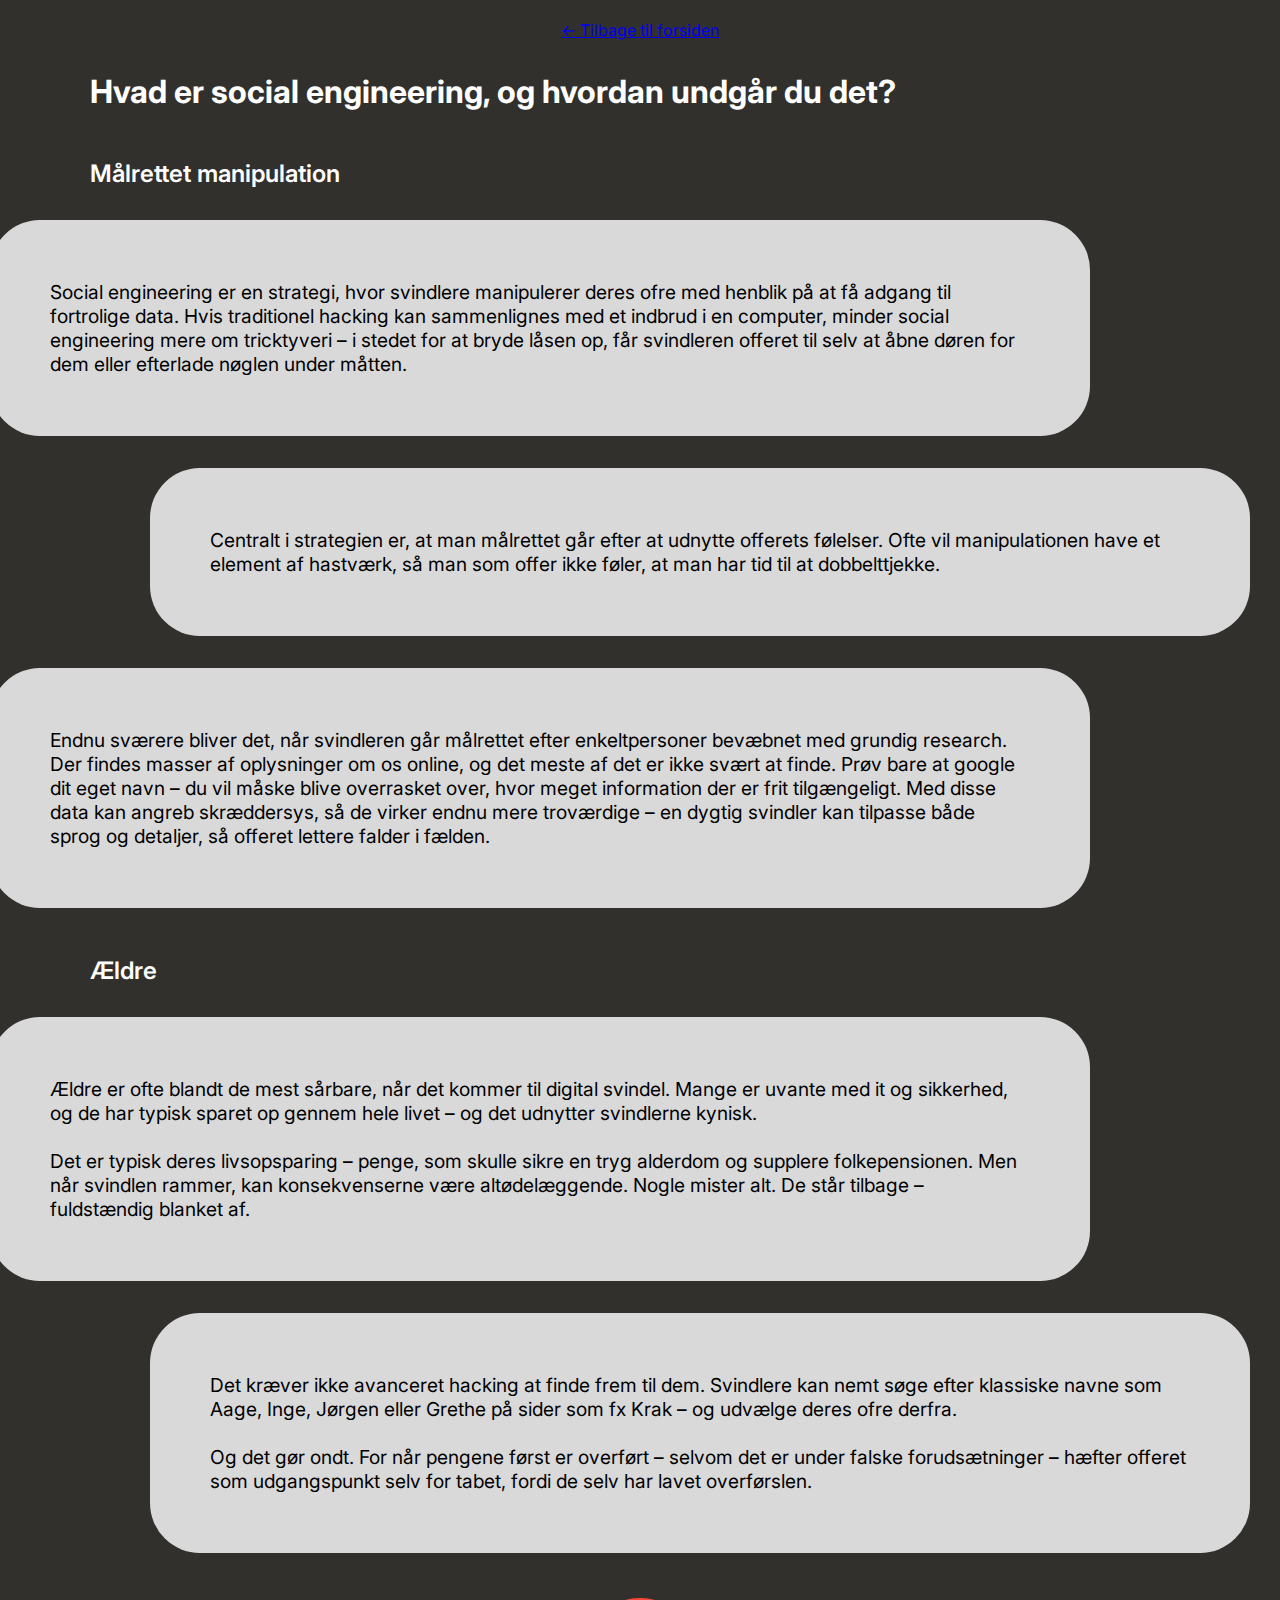
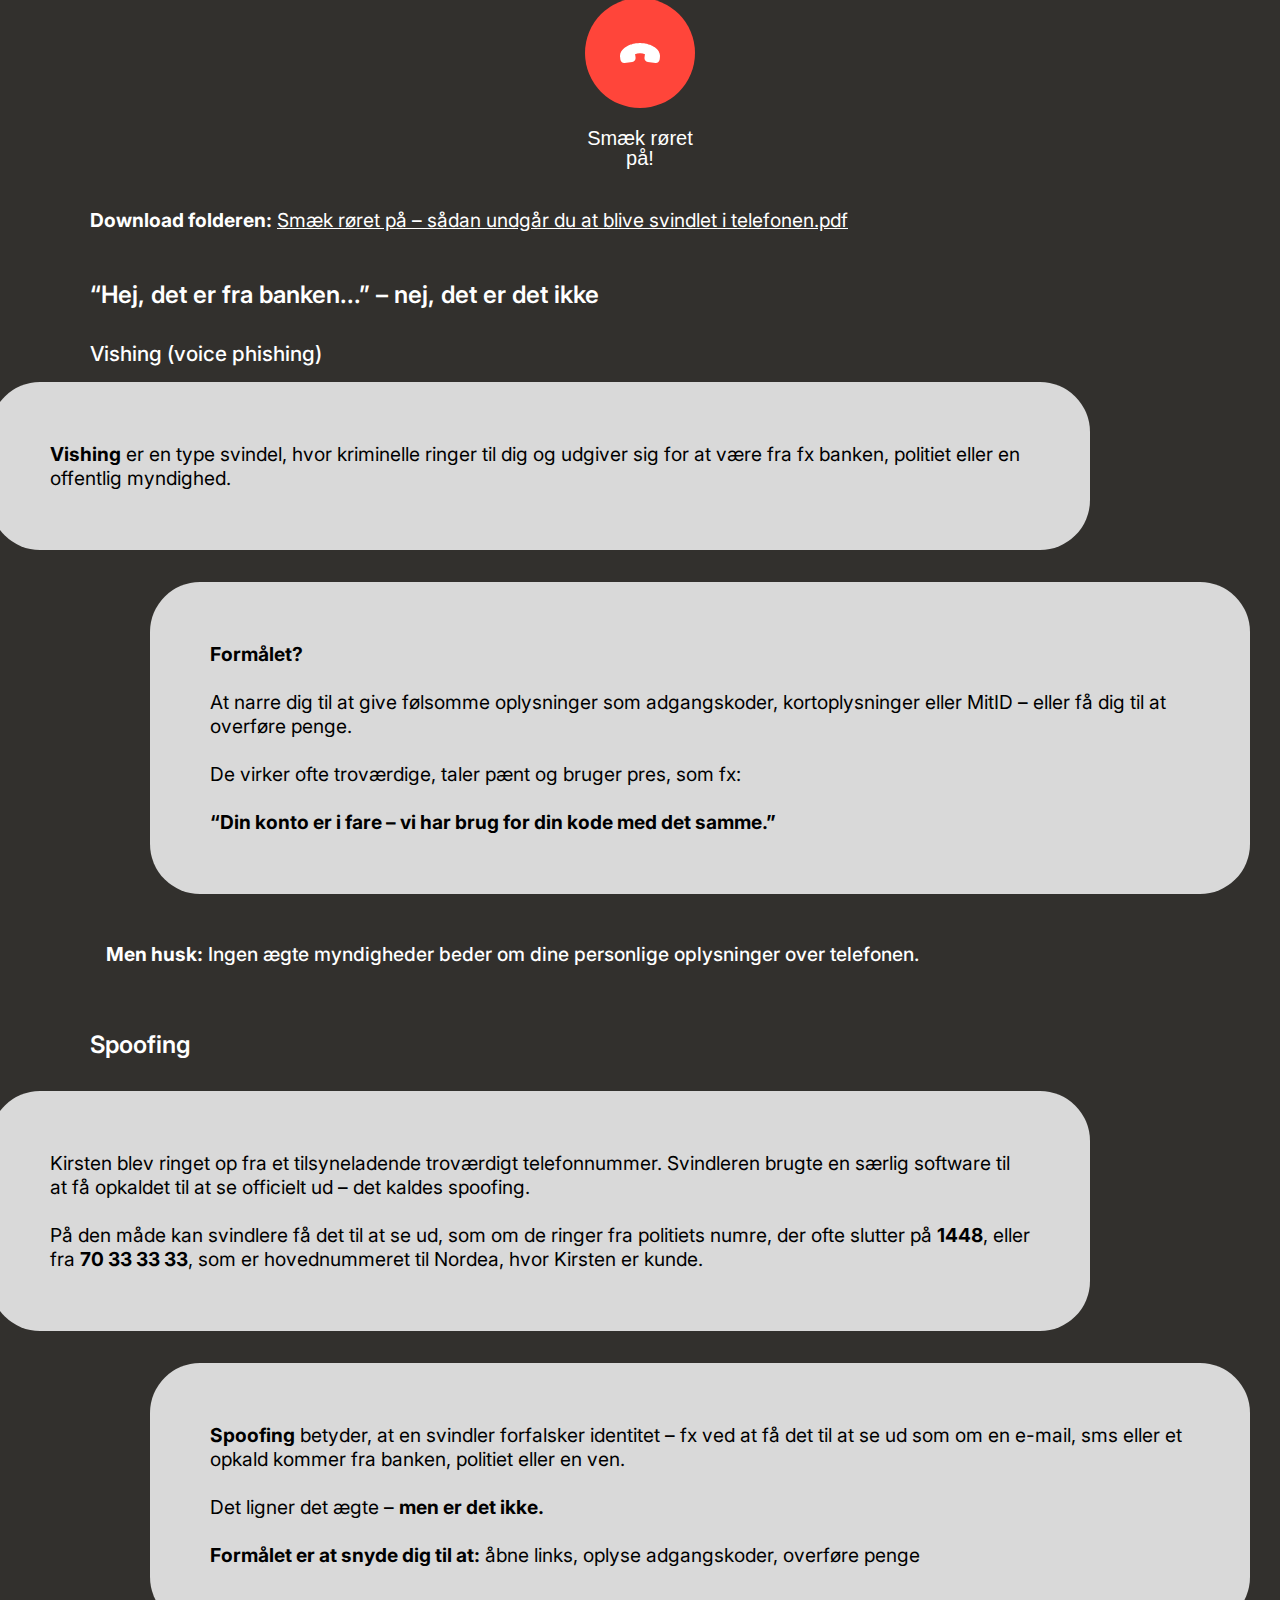
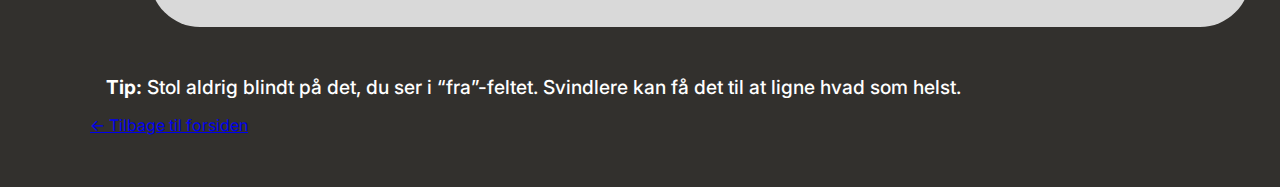
<file: info.html>
<!DOCTYPE html>
<html lang="da">
<head>
  <meta charset="UTF-8">
  <meta http-equiv="X-UA-Compatible" content="IE=edge">
  <meta name="viewport" content="width=device-width, initial-scale=1.0">
  <title>Social engineering og vishing</title>
  <script src="js/vishing.js" defer></script>
  <link rel="stylesheet" href="css/style.css">
  <link rel="preconnect" href="https://fonts.googleapis.com">
  <link rel="preconnect" href="https://fonts.gstatic.com" crossorigin>
  <link href="https://fonts.googleapis.com/css2?family=Inter:wght@400;500;600;700&display=swap" rel="stylesheet">
</head>
<body>
  <main>
    <!-- INFO SIDE -->

    <div class="back-btn">
        <a href="index.html">← Tilbage til forsiden</a>
      </div>
    <!-- Intro til social engineering -->
    <section class="info-page">
      <h1>Hvad er social engineering, og hvordan undgår du det?</h1>
      <h2>Målrettet manipulation</h2>

      <div class="card">
        <p>Social engineering er en strategi, hvor svindlere manipulerer deres ofre med henblik på at få adgang til fortrolige data. Hvis traditionel hacking kan sammenlignes med et indbrud i en computer, minder social engineering mere om tricktyveri – i stedet for at bryde låsen op, får svindleren offeret til selv at åbne døren for dem eller efterlade nøglen under måtten.</p>
      </div>

      <div class="card">
        <p>Centralt i strategien er, at man målrettet går efter at udnytte offerets følelser. Ofte vil manipulationen have et element af hastværk, så man som offer ikke føler, at man har tid til at dobbelttjekke.</p>
      </div>

      <div class="card">
        <p>Endnu sværere bliver det, når svindleren går målrettet efter enkeltpersoner bevæbnet med grundig research. Der findes masser af oplysninger om os online, og det meste af det er ikke svært at finde. Prøv bare at google dit eget navn – du vil måske blive overrasket over, hvor meget information der er frit tilgængeligt. Med disse data kan angreb skræddersys, så de virker endnu mere troværdige – en dygtig svindler kan tilpasse både sprog og detaljer, så offeret lettere falder i fælden.</p>
      </div>

      <!-- Ældre -->
      <h2>Ældre</h2>

      <div class="card">
        <p>
          Ældre er ofte blandt de mest sårbare, når det kommer til digital svindel. Mange er uvante med it og sikkerhed, og de har typisk sparet op gennem hele livet – og det udnytter svindlerne kynisk.<br><br>
          Det er typisk deres livsopsparing – penge, som skulle sikre en tryg alderdom og supplere folkepensionen. Men når svindlen rammer, kan konsekvenserne være altødelæggende. Nogle mister alt. De står tilbage – fuldstændig blanket af.
        </p>
      </div>

      <div class="card">
        <p>
          Det kræver ikke avanceret hacking at finde frem til dem. Svindlere kan nemt søge efter klassiske navne som Aage, Inge, Jørgen eller Grethe på sider som fx Krak – og udvælge deres ofre derfra.<br><br>
          Og det gør ondt. For når pengene først er overført – selvom det er under falske forudsætninger – hæfter offeret som udgangspunkt selv for tabet, fordi de selv har lavet overførslen.
        </p>
      </div>

      <div class="decline-btn-ending">
        <button aria-label="Rød inaktiv knap" class="decline-btn-ending">
        <span class="circle-bg">
        <img src="icons/declinephone.svg" alt="Ikon af telefon, når opkald afvises">
      </span>
        <span class="button-label">Smæk røret på!</span>
      </button>
      </div>

      <div class="download">
        <p><strong>Download folderen:</strong> <a href="docs/Smæk røret på – sådan undgår du at blive svindlet i telefonen.pdf" target="_blank">Smæk røret på – sådan undgår du at blive svindlet i telefonen.pdf</a></p>
      </div>

      <!-- Vishing -->
      <h2>“Hej, det er fra banken...” – nej, det er det ikke</h2>
      <h3>Vishing (voice phishing)</h3>

      <div class="card">
        <p><strong>Vishing</strong> er en type svindel, hvor kriminelle ringer til dig og udgiver sig for at være fra fx banken, politiet eller en offentlig myndighed.</p>
      </div>

      <div class="card">
        <p>
          <strong>Formålet?</strong><br><br>
          At narre dig til at give følsomme oplysninger som adgangskoder, kortoplysninger eller MitID – eller få dig til at overføre penge.<br><br>
          De virker ofte troværdige, taler pænt og bruger pres, som fx:<br><br>
          <strong>“Din konto er i fare – vi har brug for din kode med det samme.”</strong>
        </p>
      </div>

      <p class="note"><strong>Men husk:</strong> Ingen ægte myndigheder beder om dine personlige oplysninger over telefonen.</p>

      <!-- Spoofing -->
      <h2>Spoofing</h2>

      <div class="card">
        <p>
          Kirsten blev ringet op fra et tilsyneladende troværdigt telefonnummer. Svindleren brugte en særlig software til at få opkaldet til at se officielt ud – det kaldes spoofing.<br><br>
          På den måde kan svindlere få det til at se ud, som om de ringer fra politiets numre, der ofte slutter på <strong>1448</strong>, eller fra <strong>70 33 33 33</strong>, som er hovednummeret til Nordea, hvor Kirsten er kunde.
        </p>
      </div>

      <div class="card">
        <p>
          <strong>Spoofing</strong> betyder, at en svindler forfalsker identitet – fx ved at få det til at se ud som om en e-mail, sms eller et opkald kommer fra banken, politiet eller en ven.<br><br>
          Det ligner det ægte – <strong>men er det ikke.</strong><br><br>
          <strong>Formålet er at snyde dig til at:</strong> åbne links, oplyse adgangskoder, overføre penge
        </p>
      </div>

      <p class="note"><strong>Tip:</strong> Stol aldrig blindt på det, du ser i “fra”-feltet. Svindlere kan få det til at ligne hvad som helst.</p>

      <!-- Tilbage-knap -->
      <div class="back-btn">
        <a href="index.html">← Tilbage til forsiden</a>
      </div>

    </section>
  </main>
</body>
</html>
</file>
<file: css/style.css>
@charset "UTF-8";
/*Variables*/
/* ---------------------- GLOBAL STYLING ---------------------- */
/* Grundlæggende opsætning af hele dokumentet */
html {
  box-sizing: border-box;
}

*, *::before, *::after {
  box-sizing: inherit;
  margin: 0;
  padding: 0;
}

html, body {
  min-height: 100dvh;
  margin: 0;
  padding: 0;
  font-family: "Inter", sans-serif;
}

main {
  display: flex;
  flex-direction: column;
  align-items: center;
  justify-content: flex-start;
  min-height: 100dvh;
  background-color: #32302D;
  padding: 20px;
}

.intro-page,
.call-page-start,
.phone {
  overflow: hidden;
  min-height: 100dvh;
  display: flex;
  flex-direction: column;
}

/* --------------- INTRO SIDE --------------- */
.intro-page {
  display: flex;
  flex-direction: column;
  align-items: center;
  margin-top: 40px;
  min-height: 100vh;
}
@media (max-width: 600px) {
  .intro-page {
    margin-top: 40px;
  }
}
.intro-page h1 {
  font-size: 2.6em;
  font-weight: 500;
  color: white;
  margin-bottom: 40px;
}
@media (max-width: 600px) {
  .intro-page h1 {
    font-size: 1.8em;
    margin-bottom: 20px;
  }
}
.intro-page .intro-box {
  background-color: #D9D9D9;
  color: black;
  border-radius: 50px;
  max-width: 900px;
  padding: 60px;
  font-size: 1.5em;
}
@media (max-width: 600px) {
  .intro-page .intro-box {
    font-size: 1em;
    padding: 40px;
  }
}
.intro-page .start-button {
  background-color: transparent;
  border: none;
  padding: 0;
  display: flex;
  flex-direction: column;
  align-items: center;
  justify-content: center;
  cursor: pointer;
  margin-top: 40px;
}
.intro-page .start-button .circle-bg {
  background-color: #A3DC80;
  border-radius: 50%;
  width: 110px;
  height: 110px;
  display: flex;
  align-items: center;
  justify-content: center;
}
.intro-page .start-button .circle-bg img {
  width: 40px;
  height: 40px;
  pointer-events: none;
}
@media (max-width: 600px) {
  .intro-page .start-button .circle-bg {
    width: 60px;
    height: 60px;
  }
  .intro-page .start-button .circle-bg img {
    width: 24px;
    height: 24px;
  }
}
.intro-page .start-button img {
  transform: rotate(225deg);
}
@media (max-width: 600px) {
  .intro-page .start-button {
    bottom: 40px;
  }
}
.intro-page .button-label {
  display: inline-block;
  color: white;
  text-align: center;
  font-size: 1.5em;
  max-width: 120px;
  height: 2.4em;
  line-height: 1;
  margin-top: 1em;
}
@media (max-width: 600px) {
  .intro-page .button-label {
    font-size: 1.2em;
    max-width: 60px;
  }
}

/* --------------- CALL HEADER --------------- */
.call-header {
  text-align: center;
  color: white;
  margin-top: 30px;
}
.call-header .call-title {
  font-size: 1.2em;
  margin-bottom: 20px;
}
@media (max-width: 600px) {
  .call-header .call-title {
    font-size: 1em;
  }
}
.call-header .phone-number {
  font-size: 2.8em;
  margin: 20px;
}
@media (max-width: 600px) {
  .call-header .phone-number {
    font-size: 2em;
  }
}
.call-header .sender {
  font-size: 1.2em;
  margin-top: 20px;
}
@media (max-width: 600px) {
  .call-header .sender {
    font-size: 1em;
  }
}

/* --------------- FØRSTE OPKALDSSIDE (telefonen ringer) --------------- */
.call-page {
  display: flex;
  flex-direction: column;
  align-items: center;
  justify-content: flex-start;
  min-height: 100vh;
}
.call-page .decline-message {
  background-color: #D9D9D9;
  color: black;
  border-radius: 50px;
  max-width: 850px;
  padding: 40px;
  margin-top: 60px;
  font-size: 1.8em;
  text-align: center;
}
@media (max-width: 600px) {
  .call-page .decline-message {
    font-size: 1.2em;
    margin-top: 20px;
  }
}
.call-page .call-buttons {
  display: flex;
  gap: 300px;
  flex-wrap: wrap;
  justify-content: center;
  width: auto;
  position: fixed;
  bottom: 40px;
  left: 50%;
  transform: translateX(-50%);
}
@media (max-width: 600px) {
  .call-page .call-buttons {
    flex-direction: row;
    gap: 70px;
  }
}
.call-page .call-buttons button {
  background-color: transparent;
  border: none;
  padding: 0;
  display: flex;
  flex-direction: column;
  align-items: center;
  justify-content: center;
  cursor: pointer;
}
.call-page .call-buttons button .circle-bg {
  background-color: #575654;
  border-radius: 50%;
  width: 110px;
  height: 110px;
  display: flex;
  align-items: center;
  justify-content: center;
}
.call-page .call-buttons button .circle-bg img {
  width: 40px;
  height: 40px;
  pointer-events: none;
}
@media (max-width: 600px) {
  .call-page .call-buttons button .circle-bg {
    width: 60px;
    height: 60px;
  }
  .call-page .call-buttons button .circle-bg img {
    width: 24px;
    height: 24px;
  }
}
.call-page .call-buttons button .button-label {
  display: inline-block;
  color: white;
  text-align: center;
  font-size: 1.5em;
  max-width: 120px;
  height: 2.4em;
  line-height: 1;
  margin-top: 1em;
}
@media (max-width: 600px) {
  .call-page .call-buttons button .button-label {
    font-size: 1.2em;
    max-width: 60px;
  }
}
.call-page .call-buttons .accept .circle-bg {
  background-color: #A3DC80;
}
.call-page .call-buttons .accept .circle-bg img {
  transform: rotate(225deg);
}
.call-page .call-buttons .decline .circle-bg {
  background-color: #FF453A;
}

/* --------------- TELEFONSAMTALE INTERFACE --------------- */
.phone {
  display: flex;
  flex-direction: column;
  min-height: 100vh;
}
.phone .btn-row {
  display: flex;
  gap: 80px;
  flex-wrap: wrap;
  justify-content: center;
  position: absolute;
  bottom: 60px;
  left: 50%;
  transform: translateX(-50%);
  z-index: 1;
  width: 100%;
}
.phone .btn-row.top {
  bottom: calc(60px + 180px);
  pointer-events: none;
}
@media (max-width: 600px) {
  .phone .btn-row.top {
    bottom: calc(20px + 180px);
  }
}
.phone .btn-row button {
  background-color: transparent;
  border: none;
  padding: 0;
  display: flex;
  flex-direction: column;
  align-items: center;
  justify-content: center;
  cursor: pointer;
}
.phone .btn-row button .circle-bg {
  background-color: #575654;
  border-radius: 50%;
  width: 110px;
  height: 110px;
  display: flex;
  align-items: center;
  justify-content: center;
}
.phone .btn-row button .circle-bg img {
  width: 40px;
  height: 40px;
  pointer-events: none;
}
@media (max-width: 600px) {
  .phone .btn-row button .circle-bg {
    width: 60px;
    height: 60px;
  }
  .phone .btn-row button .circle-bg img {
    width: 24px;
    height: 24px;
  }
}
.phone .btn-row button .button-label {
  display: inline-block;
  color: white;
  text-align: center;
  font-size: 1.5em;
  max-width: 120px;
  height: 2.4em;
  line-height: 1;
  margin-top: 1em;
}
@media (max-width: 600px) {
  .phone .btn-row button .button-label {
    font-size: 1.2em;
    max-width: 60px;
  }
}
.phone .btn-row button.active .circle-bg {
  background-color: white;
}
.phone .btn-row button.decline .circle-bg {
  background-color: #FF453A;
}
.phone .btn-row button.sometimes-active .circle-bg {
  background-color: white;
}
.phone .btn-row button.sometimes-active.inactive .circle-bg {
  background-color: #575654;
}
.phone .btn-row button.inactive {
  pointer-events: none;
}
.phone .content-container {
  display: flex;
  flex-direction: row;
  flex-wrap: wrap;
  justify-content: space-between;
  align-items: stretch;
  box-sizing: border-box;
  width: 100%;
  min-height: 100dvh;
}
.phone .content-container video {
  max-width: 50%;
  height: auto;
  display: block;
  margin: auto;
  position: absolute;
  top: 50%;
  left: 50%;
  transform: translate(-50%, -80%);
  z-index: 0;
}
@media (max-width: 600px) {
  .phone .content-container video {
    max-width: 100%;
  }
}
.phone .content-container .text-side {
  flex: 1;
  max-width: 60%;
  display: flex;
  flex-direction: column;
  align-items: flex-start;
  padding-top: 2rem;
  padding-left: 3rem;
  gap: 1.5rem;
}
@media (max-width: 600px) {
  .phone .content-container .text-side {
    padding: 0;
    margin: 0;
  }
}
.phone .content-container .text-side p {
  font-size: 1.5em;
  line-height: 1.5;
  color: white;
  width: 100%;
  max-width: 100%;
  margin: 0;
  z-index: 2;
  pointer-events: none;
}
@media (max-width: 600px) {
  .phone .content-container .text-side p {
    font-size: 0.95em;
    text-align: left;
  }
}
@media (max-width: 600px) {
  .phone .content-container .text-side {
    max-width: 100%;
    align-items: center;
    padding-left: 0;
    padding-top: 2rem;
  }
}
.phone .content-container .text-side #userInputContainer {
  display: flex;
  flex-direction: column;
  align-items: flex-start;
  z-index: 3;
}
.phone .content-container .text-side #userInputContainer label {
  display: block;
  margin-top: 4rem;
  margin-bottom: 0.5rem;
  color: white;
}
@media (max-width: 600px) {
  .phone .content-container .text-side #userInputContainer label {
    z-index: 1;
  }
}
.phone .content-container .text-side #userInputContainer input {
  padding: 0.5rem;
  font-size: 1.2em;
  border-radius: 8px;
  border: none;
}
@media (max-width: 600px) {
  .phone .content-container .text-side #userInputContainer input {
    width: 100%;
    font-size: 0.95em;
  }
}
@media (max-width: 600px) {
  .phone .content-container .text-side #userInputContainer {
    width: 100%;
    align-items: center;
  }
}
.phone .content-container .image-side {
  flex: 1;
  max-width: 40%;
  display: flex;
  justify-content: center;
  align-items: flex-start;
}
@media (max-width: 600px) {
  .phone .content-container .image-side {
    display: none;
  }
}
.phone .content-container .image-side img {
  max-height: calc(100vh - 80px);
  -o-object-fit: contain;
     object-fit: contain;
  transform: translateY(-180px);
  z-index: 2;
  pointer-events: none;
}
@media (max-width: 600px) {
  .phone .content-container {
    flex-direction: column;
    align-items: center;
  }
}

/* --------------- AFSLUTNINGSSIDE --------------- */
.ending {
  display: flex;
  flex-direction: column;
  align-items: center;
  justify-content: center;
  min-height: 100vh;
  font-size: 1.3em;
  color: white;
  margin-top: 60px;
}
@media (max-width: 600px) {
  .ending {
    font-size: 1em;
    margin-top: auto;
  }
}
.ending .overfold {
  display: flex;
  flex-direction: column;
  align-items: center;
  position: relative;
  padding: 2rem;
}
@media (max-width: 600px) {
  .ending .overfold {
    padding: 0;
  }
}
.ending .overfold .main-box {
  background-color: #D9D9D9;
  color: black;
  border-radius: 50px;
  padding: 60px;
  min-height: 650px;
  max-width: 850px;
  width: 100%;
  position: relative;
}
@media (max-width: 600px) {
  .ending .overfold .main-box {
    min-height: auto;
    padding: 40px;
  }
}
.ending .overfold .main-box p {
  margin-bottom: 1em;
}
.ending .overfold .main-box ol, .ending .overfold .main-box ul {
  padding-left: 1.5em;
  margin-bottom: 1em;
}
.ending .overfold .main-box ol {
  list-style: decimal;
}
.ending .overfold .main-box ul {
  list-style: disc;
}
.ending .overfold .main-box li {
  margin-bottom: 0.5em;
}
.ending .overfold .main-box h1, .ending .overfold .main-box h2 {
  margin-bottom: 0.6em;
  font-weight: bold;
}
.ending .overfold .main-box .main-text {
  font-size: 1.8em;
  font-weight: 600;
  max-width: 80%;
}
@media (max-width: 600px) {
  .ending .overfold .main-box .main-text {
    font-size: 1.2em;
    max-width: 100%;
  }
}
.ending .overfold .main-box a {
  display: inline-block;
  max-width: 60%;
  width: 100%;
  text-align: left;
  margin: 0 auto;
  font-size: 1em;
  text-decoration: none;
}
.ending .overfold .main-box a:hover {
  color: blue;
  text-decoration: underline;
}
@media (max-width: 600px) {
  .ending .overfold .main-box a {
    max-width: 100%;
    font-size: 0.95em;
  }
}
.ending .overfold .main-box .small-heading {
  max-width: 65%;
  text-align: left;
  margin-top: 40px;
  font-size: 1em;
}
.ending .overfold .main-box .small-heading p {
  margin-bottom: 1em;
}
.ending .overfold .main-box .small-heading ol {
  padding-left: 1.5em;
  list-style: decimal;
  margin-bottom: 1em;
}
.ending .overfold .main-box .small-heading li {
  margin-bottom: 0.5em;
}
@media (max-width: 600px) {
  .ending .overfold .main-box .small-heading {
    display: none;
  }
}
.ending .overfold .main-box .icon-box {
  position: absolute;
  top: -120px;
  right: -120px;
}
.ending .overfold .main-box .icon-box img {
  width: 21rem;
}
@media (max-width: 600px) {
  .ending .overfold .main-box .icon-box img {
    width: 200px;
  }
}
@media (max-width: 600px) {
  .ending .overfold .main-box .icon-box {
    display: none;
  }
}
.ending .overfold .main-box .tips-box {
  display: flex;
  flex-direction: column;
  justify-content: center;
  align-items: center;
  text-align: left;
  position: absolute;
  bottom: 50px;
  right: -180px;
  background-color: white;
  color: black;
  border-radius: 50px;
  max-width: 450px;
  padding: 40px;
  box-shadow: 0 0 15px rgba(0, 0, 0, 0.2);
  font-size: 1em;
}
.ending .overfold .main-box .tips-box p {
  margin-bottom: 1em;
}
.ending .overfold .main-box .tips-box ul {
  list-style: disc;
  padding-left: 1.5em;
  margin-bottom: 1em;
}
.ending .overfold .main-box .tips-box li {
  margin-bottom: 0.5em;
}
@media (max-width: 600px) {
  .ending .overfold .main-box .tips-box {
    display: none;
  }
}
.ending .overfold .user-choices {
  font-size: 1em;
  width: 100%;
  padding-left: 40px;
  margin: 0 auto;
  text-align: left;
}
.ending .overfold .user-choices ul {
  list-style: disc;
  padding-left: 1.2em;
}
.ending .overfold .user-choices li {
  margin-bottom: 0.5em;
}
@media (max-width: 600px) {
  .ending .overfold .user-choices {
    font-size: 0.95em;
    margin-top: 20px;
  }
}
.ending .underfold {
  padding: 2rem;
  margin: 0 auto;
}
@media (max-width: 600px) {
  .ending .underfold {
    padding: 1em;
  }
}
.ending .underfold h2 {
  font-size: 1.5em;
  text-align: center;
  margin-bottom: 2rem;
}
@media (max-width: 600px) {
  .ending .underfold h2 {
    font-size: 1.2em;
    text-align: left;
  }
}
.ending .underfold .step {
  display: flex;
  align-items: flex-start;
  padding: 40px;
}
@media (max-width: 600px) {
  .ending .underfold .step {
    padding: 0;
  }
}
.ending .underfold .step .number {
  font-size: 7em;
  font-weight: bold;
  margin-right: 1rem;
  flex-shrink: 0;
}
@media (max-width: 600px) {
  .ending .underfold .step .number {
    font-size: 3em;
    margin-bottom: 0.5rem;
  }
}
.ending .underfold .step .content {
  background: #D9D9D9;
  padding: 60px;
  border-radius: 50px;
  color: black;
  font-size: 1em;
}
@media (max-width: 600px) {
  .ending .underfold .step .content {
    font-size: 0.95em;
    padding: 40px;
    width: 100%;
  }
}
@media (max-width: 600px) {
  .ending .underfold .step {
    flex-direction: column;
    align-items: flex-start;
  }
}
.ending .underfold .decline-btn-ending {
  margin-top: 1em;
  pointer-events: none;
  background-color: transparent;
  border: none;
  padding: 0;
  display: flex;
  flex-direction: column;
  align-items: center;
  justify-content: center;
  cursor: pointer;
}
.ending .underfold .decline-btn-ending .circle-bg {
  background-color: #FF453A;
  border-radius: 50%;
  width: 110px;
  height: 110px;
  display: flex;
  align-items: center;
  justify-content: center;
}
.ending .underfold .decline-btn-ending .circle-bg img {
  width: 40px;
  height: 40px;
  pointer-events: none;
}
@media (max-width: 600px) {
  .ending .underfold .decline-btn-ending .circle-bg {
    width: 60px;
    height: 60px;
  }
  .ending .underfold .decline-btn-ending .circle-bg img {
    width: 24px;
    height: 24px;
  }
}
@media (max-width: 600px) {
  .ending .underfold .decline-btn-ending {
    margin-top: 1.5em;
  }
}
.ending .underfold .button-label {
  display: inline-block;
  color: white;
  text-align: center;
  font-size: 1.5em;
  max-width: 120px;
  height: 2.4em;
  line-height: 1;
  margin-top: 1em;
}
@media (max-width: 600px) {
  .ending .underfold .button-label {
    font-size: 1.2em;
    max-width: 60px;
  }
}
.ending .underfold .download {
  margin-top: 2rem;
  font-size: 1em;
}
.ending .underfold .download a {
  color: #fff;
  text-decoration: underline;
}
.ending .underfold .download a:hover {
  color: #A3DC80;
  text-decoration: underline;
}

/*---------- INFO SIDE ----------*/
.info-page {
  padding: 2rem;
  margin: 0 auto;
}
@media (max-width: 600px) {
  .info-page {
    padding: 1em;
  }
}
.info-page h1 {
  font-size: 2em;
  font-weight: 700;
  text-align: left;
  margin-bottom: 2rem;
  color: white;
}
@media (max-width: 600px) {
  .info-page h1 {
    font-size: 1.6em;
    text-align: left;
  }
}
.info-page h2 {
  font-size: 1.5em;
  font-weight: 600;
  margin-top: 3rem;
  margin-bottom: 2rem;
  text-align: left;
  color: white;
}
@media (max-width: 600px) {
  .info-page h2 {
    font-size: 1.2em;
  }
}
.info-page h3 {
  font-size: 1.3em;
  font-weight: 500;
  margin-bottom: 1rem;
  color: white;
}
@media (max-width: 600px) {
  .info-page h3 {
    font-size: 1em;
  }
}
.info-page .card {
  background: #D9D9D9;
  padding: 60px;
  border-radius: 50px;
  color: black;
  font-size: 1.2em;
  margin-bottom: 2rem;
  max-width: 1100px;
  width: 100%;
  display: block;
  margin-left: auto;
  margin-right: auto;
}
@media (max-width: 600px) {
  .info-page .card {
    width: 100%;
  }
}
.info-page .card:nth-child(odd) {
  transform: translateX(-100px);
}
@media (max-width: 600px) {
  .info-page .card:nth-child(odd) {
    transform: none;
  }
}
.info-page .card:nth-child(even) {
  transform: translateX(60px);
}
@media (max-width: 600px) {
  .info-page .card:nth-child(even) {
    transform: none;
  }
}
@media (max-width: 600px) {
  .info-page .card {
    padding: 40px;
    font-size: 0.95em;
  }
}
.info-page .decline-btn-ending {
  margin-top: 1em;
  pointer-events: none;
  background-color: transparent;
  border: none;
  padding: 0;
  display: flex;
  flex-direction: column;
  align-items: center;
  justify-content: center;
  cursor: pointer;
}
.info-page .decline-btn-ending .circle-bg {
  background-color: #FF453A;
  border-radius: 50%;
  width: 110px;
  height: 110px;
  display: flex;
  align-items: center;
  justify-content: center;
}
.info-page .decline-btn-ending .circle-bg img {
  width: 40px;
  height: 40px;
  pointer-events: none;
}
@media (max-width: 600px) {
  .info-page .decline-btn-ending .circle-bg {
    width: 60px;
    height: 60px;
  }
  .info-page .decline-btn-ending .circle-bg img {
    width: 24px;
    height: 24px;
  }
}
@media (max-width: 600px) {
  .info-page .decline-btn-ending {
    margin-top: 1.5em;
  }
}
.info-page .button-label {
  display: inline-block;
  color: white;
  text-align: center;
  font-size: 1.5em;
  max-width: 120px;
  height: 2.4em;
  line-height: 1;
  margin-top: 1em;
}
@media (max-width: 600px) {
  .info-page .button-label {
    font-size: 1.2em;
    max-width: 60px;
  }
}
.info-page .note {
  padding: 1rem;
  margin-top: 1.5rem;
  font-weight: 500;
  font-size: 1.2em;
  color: white;
}
@media (max-width: 600px) {
  .info-page .note {
    font-size: 0.95em;
  }
}
.info-page .download {
  margin-top: 2rem;
  font-size: 1.2em;
  color: white;
}
@media (max-width: 600px) {
  .info-page .download {
    font-size: 0.95em;
  }
}
.info-page .download a {
  color: white;
  text-decoration: underline;
}
.info-page .download a:hover {
  color: #A3DC80;
  text-decoration: underline;
}/*# sourceMappingURL=style.css.map */
</file>
